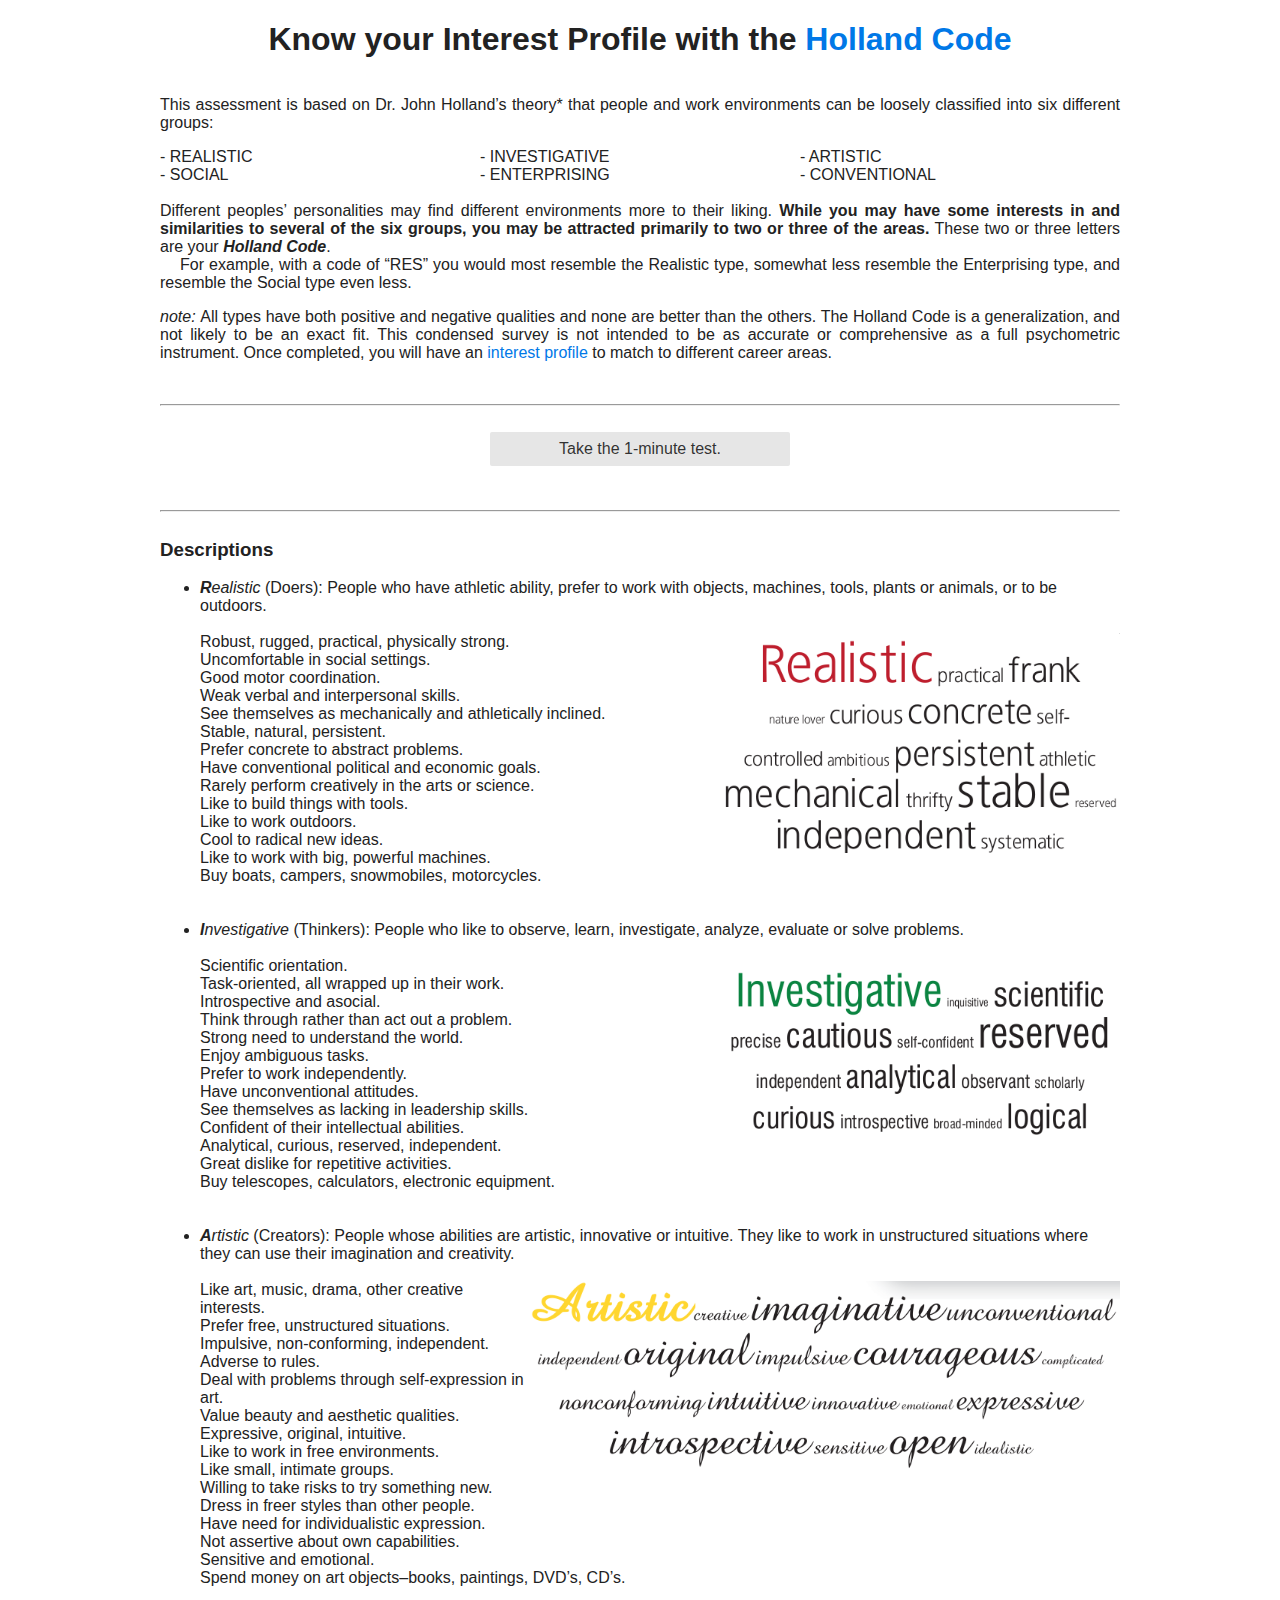
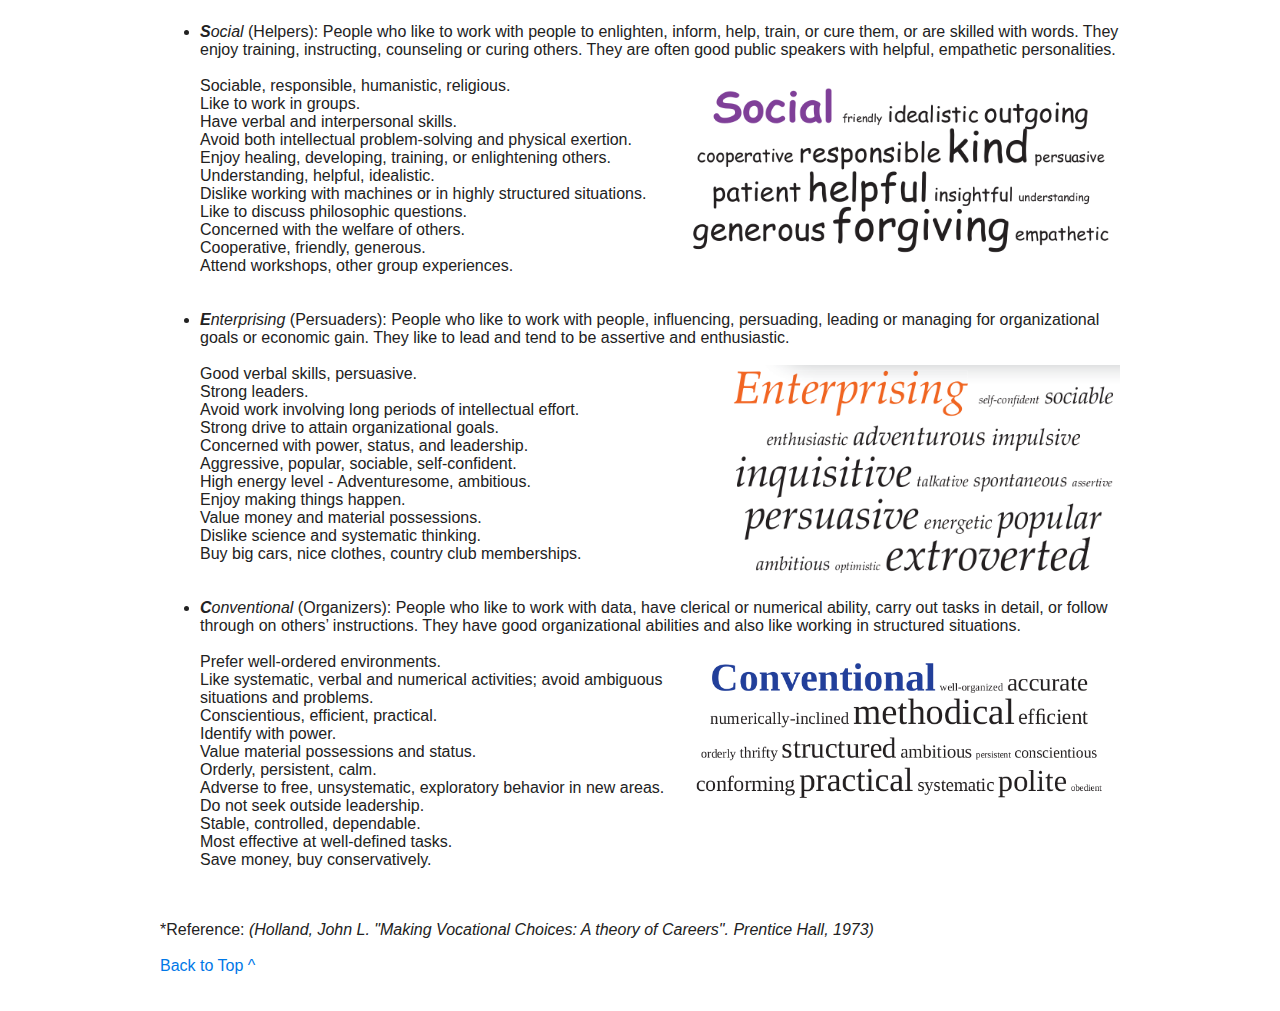
<file: APP_Final/index.html>
<!doctype html>
<html>
<head>
	<title>Interest Profile Test</title>
	<link rel="stylesheet" href="pure-min.css">
	<meta name="viewport" content="width=device-width, initial-scale=1">
	    <meta name="keywords" content="Interest Profile Holland Code Career Occupational Interest ">
	    <meta name="description" content="Know your Interest Profile with the Holland Code, by just taking a short 1-minute test.">
	    <meta name="author" content="dev">
	<meta charset="utf-8">
	<link rel="stylesheet" href="main.css">
	<script src="main.js"></script>
</head>
<body>
	<div class="pure-g">
		<div class="pure-u-3-24"></div>
		<div class="pure-u-18-24">
			<h1>Know your Interest Profile with the <span style="color: #0078e7"> Holland Code</span></h1>
		</div>
	</div>

	<div id="about" class="pure-g">
		<div class="pure-u-3-24"></div>
		<div class="pure-u-18-24">
		<p>			
			This assessment is based on Dr. John Holland’s theory* that people and work environments can be loosely classified into six different groups: 
			<div class="pure-g">
				<div class="pure-u-8-24">- REALISTIC<br>- SOCIAL</div>
				<div class="pure-u-8-24">- INVESTIGATIVE<br>- ENTERPRISING</div>
				<div class="pure-u-8-24">- ARTISTIC<br>- CONVENTIONAL</div>
			</div>
			 <br>Different peoples’ personalities may find different environments more to their liking. <strong>While you may have some interests in and similarities to several of the six groups, you may be attracted primarily to two or three of the areas.</strong> These two or three letters are your <strong><em>Holland Code</em></strong>.<br>
			&nbsp;&nbsp;&nbsp;&nbsp;For example, with a code of “RES” you would most resemble the Realistic type, somewhat less resemble the Enterprising type, and resemble the Social type even less.</p>
			<p><em>note: </em>All types have both positive and negative qualities and none are better than the others. The Holland Code is a generalization, and not likely to be an exact fit. This condensed survey is not intended to be as accurate or comprehensive as a full psychometric instrument. Once completed, you will have an <span style="color:#0078e7">interest profile</span> to match to different career areas.</p>
		<br><hr>
		</div>
	</div>
	<div id="test" class="pure-g">
	    <div class="pure-u-3-24"></div>
	    <div class="pure-u-18-24">
		<br>
		<a href="testonly.html" id="testbtn" class="pure-button">Take the 1-minute test.</a>	    	
		<br><br>
    	  	<hr>
	    </div>
	</div>

	<div class="pure-g">
	    <div class="pure-u-3-24"></div>
	    <div class="pure-u-18-24">
	    	<h3>Descriptions</h3>
	    	
		<ul>
			<li><em><strong>R</strong>ealistic</em> (Doers): People who have athletic ability, prefer to work with objects, machines, tools, plants or animals, or to be outdoors.<br><br>		
					<img src="images/hr.png">
			Robust, rugged, practical, physically strong.<br>
			Uncomfortable in social settings.<br>
				Good motor coordination.<br>
				Weak verbal and interpersonal skills.<br>
				See themselves as mechanically and athletically inclined.<br>
				Stable, natural, persistent.<br>
				Prefer concrete to abstract problems.<br>
				Have conventional political and economic goals.<br>
				Rarely perform creatively in the arts or science.<br>
				Like to build things with tools.<br>
				Like to work outdoors.<br>
				Cool to radical new ideas.<br>
				Like to work with big, powerful machines.<br>
				Buy boats, campers, snowmobiles, motorcycles.<br>
				<br><br>
			</li>
			<li><em><strong>I</strong>nvestigative</em> (Thinkers):  People who like to observe, learn, investigate, analyze, evaluate or solve problems.<br><br>
					<img src="images/hi.png">

				Scientific orientation.<br>
				Task-oriented, all wrapped up in their work.<br>
				Introspective and asocial.<br>
				Think through rather than act out a problem.<br>
				Strong need to understand the world.<br>
				Enjoy ambiguous tasks.<br>
				Prefer to work independently.<br>
				Have unconventional attitudes.<br>
				See themselves as lacking in leadership skills.<br>
				Confident of their intellectual abilities.<br>
				Analytical, curious, reserved, independent.<br>
				Great dislike for repetitive activities.<br>
				Buy telescopes, calculators, electronic equipment.<br>
				<br><br>
			</li>
			<li><em><strong>A</strong>rtistic</em> (Creators):  People whose abilities are artistic,
				innovative or intuitive. They like to work in unstructured situations where they can use their imagination and creativity.<br><br>
					<img id="aimg" src="images/ha.png">

				Like art, music, drama, other creative interests.<br>
				Prefer free, unstructured situations.<br>
				Impulsive, non-conforming, independent.<br>
				Adverse to rules.<br>
				Deal with problems through self-expression in art.<br>
				Value beauty and aesthetic qualities.<br>
				Expressive, original, intuitive.<br>
				Like to work in free environments.<br>
				Like small, intimate groups.<br>
				Willing to take risks to try something new.<br>
				Dress in freer styles than other people.<br>
				Have need for individualistic expression.<br>
				Not assertive about own capabilities.<br>
				Sensitive and emotional.<br>
				Spend money on art objects–books, paintings, DVD’s, CD’s.<br>
				<br><br>
			</li>
			<li><em><strong>S</strong>ocial</em> (Helpers):  People who like to work with people to
				enlighten, inform, help, train, or cure them, or are skilled with words. They enjoy training, instructing, counseling or curing others. They are often good public speakers with helpful, empathetic personalities.<br><br>
					<img id="simg" src="images/hs.png">

				Sociable, responsible, humanistic, religious.<br>
				Like to work in groups.<br>
				Have verbal and interpersonal skills.<br>
				Avoid both intellectual problem-solving and physical exertion.<br>
				Enjoy healing, developing, training, or enlightening others.<br>
				Understanding, helpful, idealistic.<br>
				Dislike working with machines or in highly structured situations.<br>
				Like to discuss philosophic questions.<br>
				Concerned with the welfare of others.<br>
				Cooperative, friendly, generous.<br>
				Attend workshops, other group experiences.<br>
				<br><br>
			</li>
			<li><em><strong>E</strong>nterprising</em> (Persuaders): People who like to work with people, influencing, persuading, leading or managing for organizational goals or 		economic gain. They like to lead and tend to be assertive and enthusiastic.<br><br>
					<img src="images/he.png">

				Good verbal skills, persuasive.<br>
				Strong leaders.<br>
				Avoid work involving long periods of intellectual effort.<br>
				Strong drive to attain organizational goals.<br>
				Concerned with power, status, and leadership.<br>
				Aggressive, popular, sociable, self-confident.<br>
				High energy level - Adventuresome, ambitious.<br>
				Enjoy making things happen.<br>
				Value money and material possessions.<br>
				Dislike science and systematic thinking.<br>
				Buy big cars, nice clothes, country club memberships.<br>
				<br><br>
			</li>
			
			<li><em><strong>C</strong>onventional</em> (Organizers):  People who like to work with data, have clerical or numerical ability, carry out tasks in detail, or follow through on others’ instructions. They have good organizational abilities and also like working in structured situations.<br><br>
					<img id="cimg" src="images/hc.png">

				Prefer well-ordered environments.<br>
				Like systematic, verbal and numerical activities; avoid ambiguous situations and problems.<br>
				Conscientious, efficient, practical.<br>
				Identify with power.<br>
				Value material possessions and status.<br>
				Orderly, persistent, calm.<br>
				Adverse to free, unsystematic, exploratory behavior in new areas.<br>
				Do not seek outside leadership.<br>
				Stable, controlled, dependable.<br>
				Most effective at well-defined tasks.<br>
				Save money, buy conservatively.<br>
				<br><br>
			</li>
		</ul>
	    	*Reference: <cite>(Holland, John L. "Making Vocational Choices: A theory of Careers". Prentice Hall, 1973)</cite> 
		<br><br><a href="">Back to Top ^</a>	    	
		<br><br><br>
	    </div>
	</div>
</body>
</html>
</file>
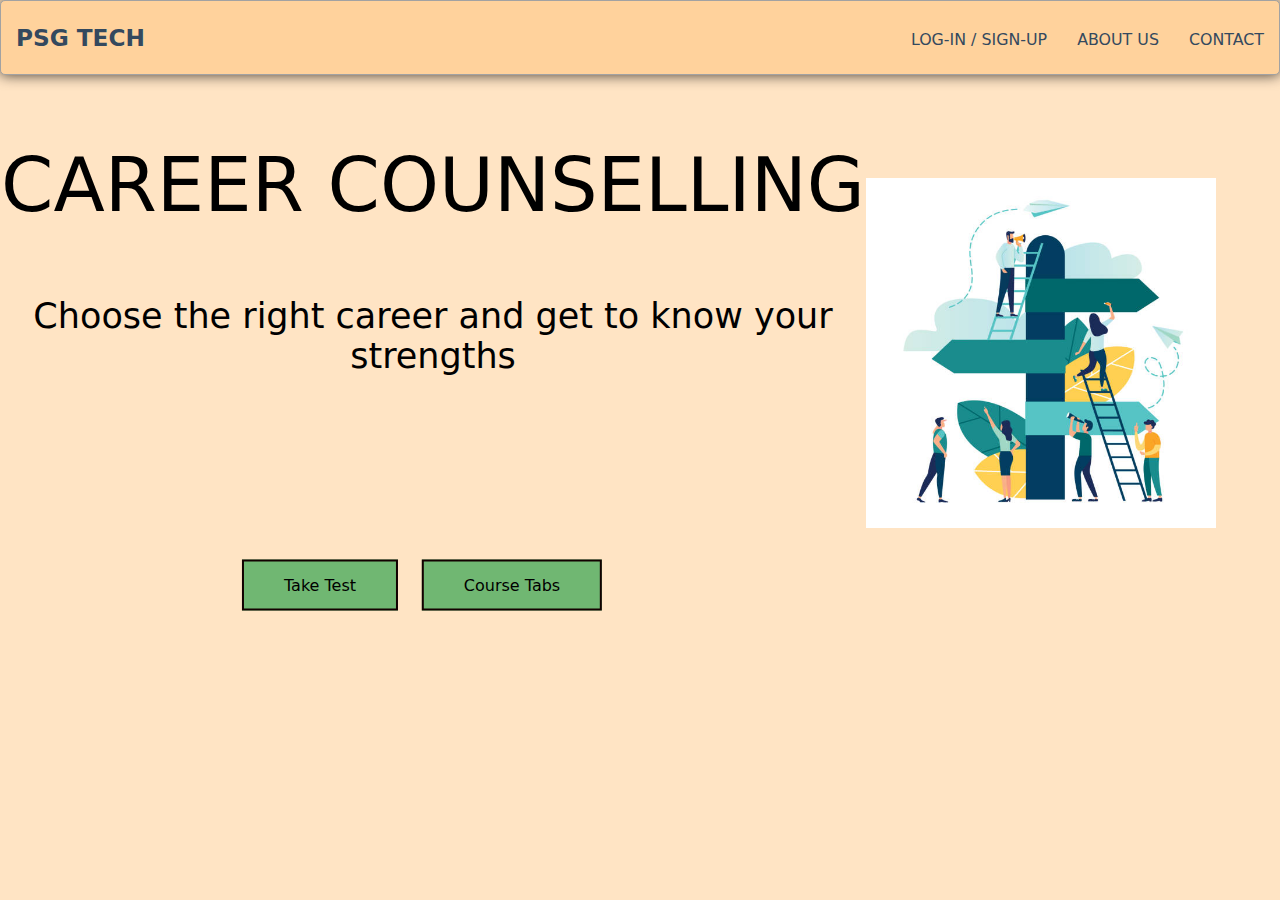
<file: APP_Final/app.html>
<!DOCTYPE html>
<html lang="en">
  <head>
    <meta charset="UTF-8" />
    <meta http-equiv="X-UA-Compatible" content="IE=edge" />
    <meta name="viewport" content="width=device-width, initial-scale=1.0" />
    <title>Online Career Counselling</title>
    <link rel="stylesheet" href="app.css" />
  </head>
  <body>
    <header class="header">
      <h1 class="logo"><a href="#">PSG Tech</a></h1>
      <ul class="main-nav">
        <li><a href="login.html">Log-in / Sign-Up</a></li>
        <li><a href="#">About us</a></li>
        <li><a href="#">Contact</a></li>
      </ul>
    </header>
    <img src="final.jpg" alt="career counselling" class="pic" />
    <h1 class="title">Career Counselling</h1>
    <p class="body">Choose the right career and get to know your strengths</p>
    <a href="test.html" target="_blank">
      <button type="button" class="test">Take Test</button>
    </a>
    <a href="course.html" target="_blank">
      <button type="button" class="course">Course Tabs</button>
    </a>
  </body>
</html>
</file>
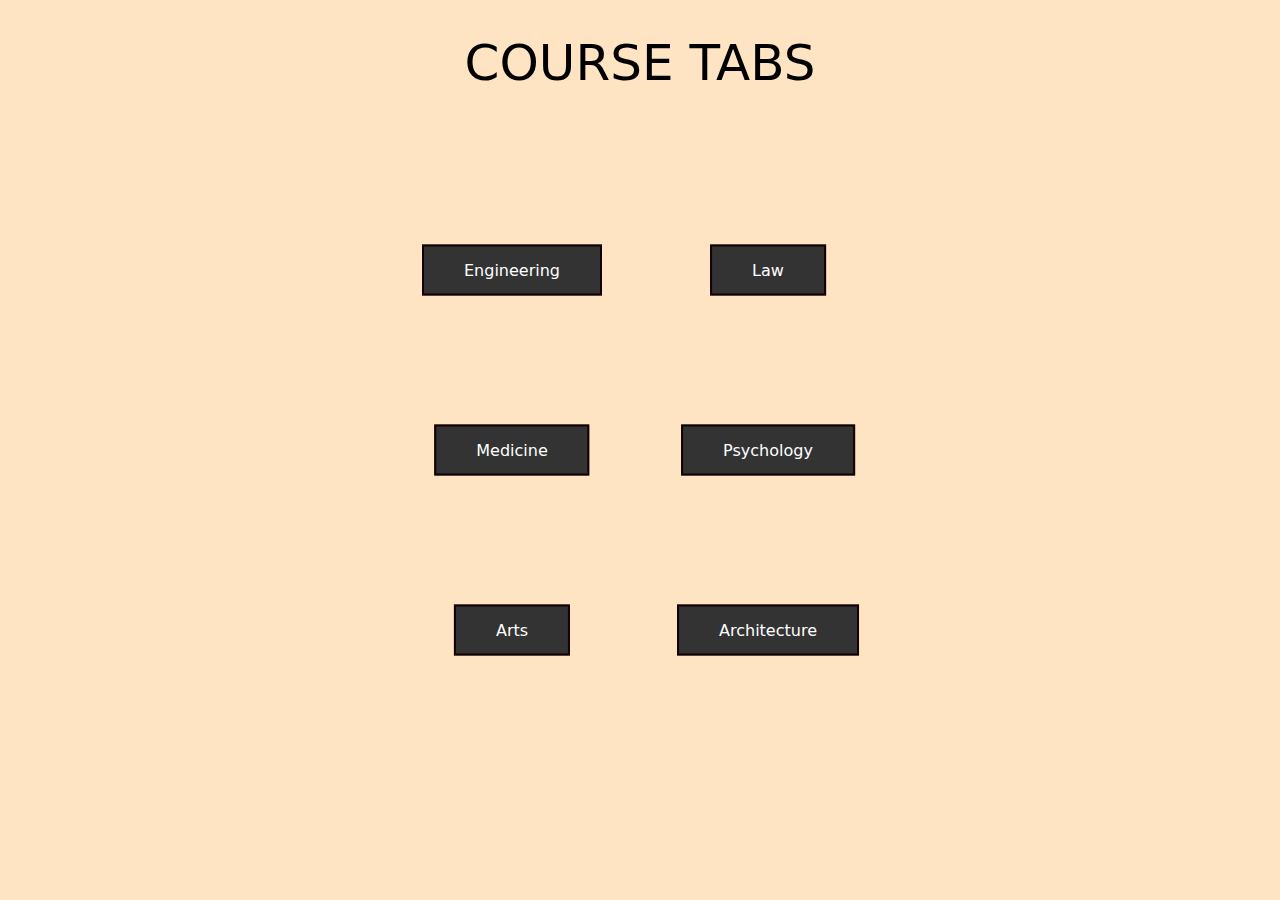
<file: APP_Final/course.html>
<!DOCTYPE html>
<html lang="en">
  <head>
    <meta charset="UTF-8" />
    <meta http-equiv="X-UA-Compatible" content="IE=edge" />
    <meta name="viewport" content="width=device-width, initial-scale=1.0" />
    <title>Online Career Counselling</title>
    <link rel="stylesheet" href="course.css" />
  </head>
  <body>
    <h1 class="tabs">Course Tabs</h1>
    <a href="engineering.html" target="_blank">
        <button type="button" class="engin">Engineering</button> 
    </a>
    <button type="button" class="med">Medicine</button>
    <button type="button" class="arts">Arts</button>
    <button type="button" class="law">Law</button>
    <button type="button" class="psycho">Psychology</button>
    <button type="button" class="archi">Architecture</button>
  </body>
  </html>
</file>
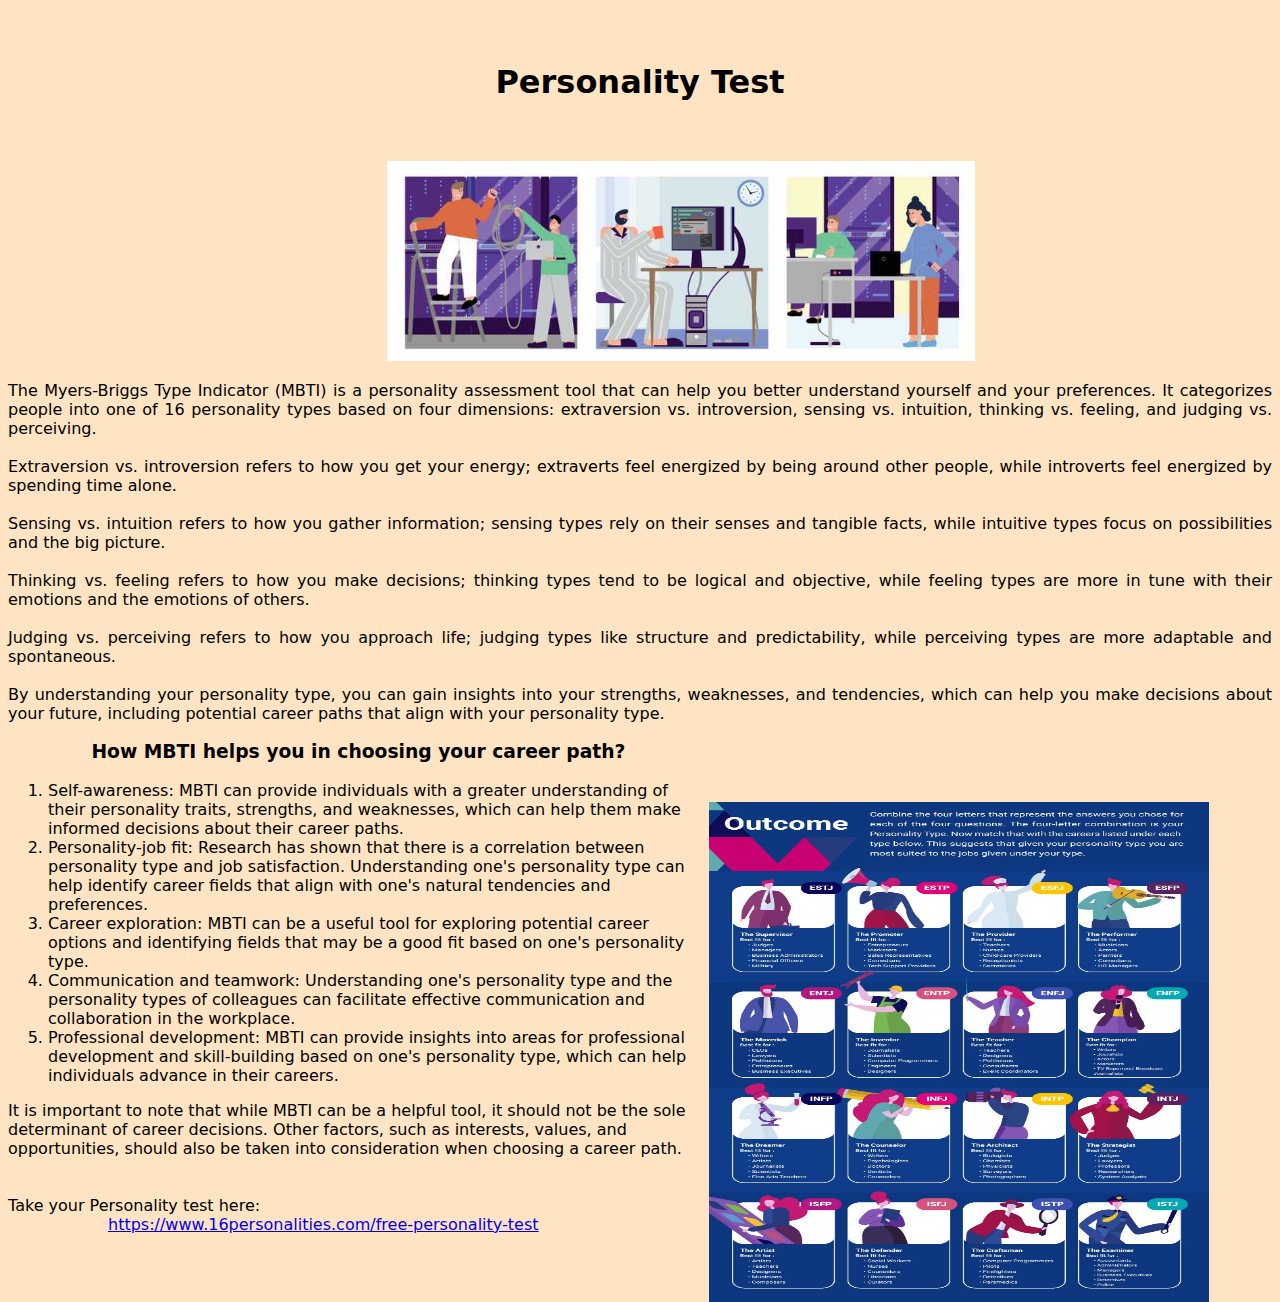
<file: APP_Final/personality_test.html>
<!DOCTYPE html>
<html lang="en">
  <head>
    <meta charset="UTF-8" />
    <meta http-equiv="X-UA-Compatible" content="IE=edge" />
    <meta name="viewport" content="width=device-width, initial-scale=1.0" />
    <title>Online Career Counselling</title>
    <link rel="stylesheet" href="personality_test.css" />
  </head>
  <body>    

    <div style="text-align: center;margin-top: 5%;">
    <h1>Personality Test</h1>
    </div>
    <img src="personality_2.jpeg" alt="video" class="pic1" />
    <div style="margin: left 60px;color:#000;text-align:justify;font-size:100%">
        <p>The Myers-Briggs Type Indicator (MBTI) is a personality assessment tool that can help you better understand yourself and your preferences. It categorizes people into one of 16 personality types based on four dimensions: extraversion vs. introversion, sensing vs. intuition, thinking vs. feeling, and judging vs. perceiving.
            <br><br>Extraversion vs. introversion refers to how you get your energy; extraverts feel energized by being around other people, while introverts feel energized by spending time alone. 
            <br><br>Sensing vs. intuition refers to how you gather information; sensing types rely on their senses and tangible facts, while intuitive types focus on possibilities and the big picture.
            <br><br>Thinking vs. feeling refers to how you make decisions; thinking types tend to be logical and objective, while feeling types are more in tune with their emotions and the emotions of others. 
            <br><br>Judging vs. perceiving refers to how you approach life; judging types like structure and predictability, while perceiving types are more adaptable and spontaneous.
            <br><br>By understanding your personality type, you can gain insights into your strengths, weaknesses, and tendencies, which can help you make decisions about your future, including potential career paths that align with your personality type.<br>
        </p>
    </div>
    <img src="personality_1.jpeg" alt="video" class="pic" >

    <div style="text-align: center;"><h3>How MBTI helps you in choosing your career path?</h3>
    </div>

    <div>
        <ol>
            <li>Self-awareness: MBTI can provide individuals with a greater understanding of their personality traits, strengths, and weaknesses, which can help them make informed decisions about their career paths.</li>
            <li>Personality-job fit: Research has shown that there is a correlation between personality type and job satisfaction. Understanding one's personality type can help identify career fields that align with one's natural tendencies and preferences.
            </li>
            <li>Career exploration: MBTI can be a useful tool for exploring potential career options and identifying fields that may be a good fit based on one's personality type.
            </li>
            <li>Communication and teamwork: Understanding one's personality type and the personality types of colleagues can facilitate effective communication and collaboration in the workplace.</li>
            <li>Professional development: MBTI can provide insights into areas for professional development and skill-building based on one's personality type, which can help individuals advance in their careers.
            </li>
        </ol>
        It is important to note that while MBTI can be a helpful tool, it should not be the sole determinant of career decisions. Other factors, such as interests, values, and opportunities, should also be taken into consideration when choosing a career path.<br><br><br>
    </div>

    <div style="margin: left 60px;color:#000;text-align:left;font-size:100%; font-weight: 500;">Take your Personality test here:</div>
    <div style="color:blue;text-decoration: underline;text-align: left; margin-left:100px;">
        <a href=https://www.16personalities.com/free-personality-test target="_blank">https://www.16personalities.com/free-personality-test</a><br><br>
</div>
  </body>
  </html>
</file>
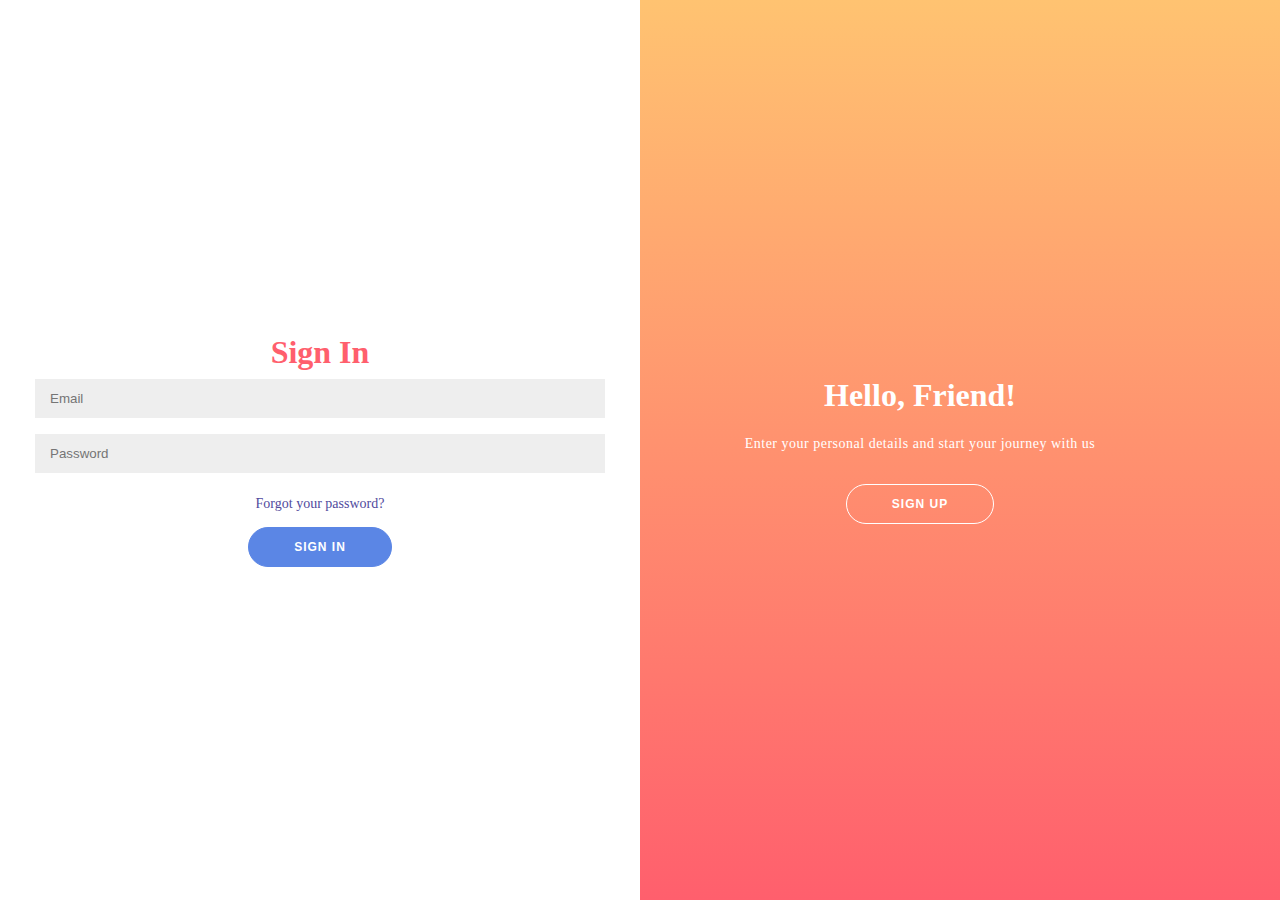
<file: APP_Final/signup.html>
<!DOCTYPE html>
<html lang="en">
  <style>
    h1 {
      color: #ff5f6d;
      font-weight: bold;
      margin: 0;
    }

    p {
      font-size: 14px;
      font-weight: 100;
      line-height: 20px;
      letter-spacing: 0.5px;
      margin: 20px 0 30px;
    }

    span {
      font-size: 12px;
    }

    a {
      color: #514a9d;
      font-size: 14px;
      text-decoration: none;
      margin: 15px 0;
    }

    button {
      border-radius: 20px;
      border: 1px solid #5b86e5;
      background-color: #5b86e5;
      color: #ffffff;
      font-size: 12px;
      font-weight: bold;
      padding: 12px 45px;
      letter-spacing: 1px;
      text-transform: uppercase;
      transition: transform 80ms ease-in;
    }

    button:active {
      transform: scale(0.95);
    }

    button:focus {
      outline: none;
    }

    button.ghost {
      background-color: transparent;
      border-color: #ffffff;
    }

    form {
      background-color: #ffffff;
      display: flex;
      align-items: center;
      justify-content: center;
      flex-direction: column;
      padding: 0 50px;
      height: 100%;
      text-align: center;
    }

    input {
      background-color: #eee;
      border: none;
      padding: 12px 15px;
      margin: 8px 0;
      width: 100%;
    }

    .social-container {
      margin: 20px 0;
    }

    .social-container a {
      border: 1px solid #dddddd;
      border-radius: 50%;
      display: inline-flex;
      justify-content: center;
      align-items: center;
      margin: 0 5px;
      height: 40px;
      width: 40px;
      color: #000;
    }
    .container {
      background-color: #ffffff;
      border-radius: 1px;
      box-shadow: 0 14px 28px rgba(0, 0, 0, 0.25),
        0 10px 10px rgba(0, 0, 0, 0.22);
      position: center;
      overflow: hidden;
      width: 768px;
      max-width: 100%;
      min-height: 480px;

      margin-top: 30px;
    }
    .form-container {
      position: absolute;
      top: 0;
      height: 100%;
      transition: all 0.6s ease-in-out;
    }

    .sign-in-container {
      left: 0;
      width: 50%;
      z-index: 2;
    }

    .sign-up-container {
      left: 0;
      width: 50%;
      opacity: 0;
      z-index: 1;
    }

    .container.right-panel-active .sign-in-container {
      transform: translateX(100%);
    }

    .container.right-panel-active .sign-up-container {
      transform: translateX(100%);
      opacity: 1;
      z-index: 5;
      animation: show 0.6s;
    }

    @keyframes show {
      0%,
      49.99% {
        opacity: 0;
        z-index: 1;
      }

      50%,
      100% {
        opacity: 1;
        z-index: 5;
      }
    }
    .overlay-container {
      position: absolute;
      top: 0;
      left: 50%;
      width: 50%;
      height: 100%;
      overflow: hidden;
      transition: transform 0.6s ease-in-out;
      z-index: 100;
    }

    .container.right-panel-active .overlay-container {
      transform: translateX(-100%);
    }

    .overlay {
      background: #24c6dc; /* fallback for old browsers */
      background: -webkit-linear-gradient(
        to top,
        #ff5f6d,
        #ffc371
      ); /* Chrome 10-25, Safari 5.1-6 */
      background: linear-gradient(
        to top,
        #ff5f6d,
        #ffc371
      ); /* W3C, IE 10+/ Edge, Firefox 16+, Chrome 26+, Opera 12+, Safari 7+ */
      background-repeat: no-repeat;
      background-size: cover;
      background-position: 0 0;
      color: #ffffff;
      position: relative;
      left: -100%;
      height: 100%;
      width: 200%;
      transform: translateX(0);
      transition: transform 0.6s ease-in-out;
    }

    .container.right-panel-active .overlay {
      transform: translateX(50%);
    }

    .overlay-panel {
      position: absolute;
      display: flex;
      align-items: center;
      justify-content: center;
      flex-direction: column;
      padding: 0 40px;
      text-align: center;
      top: 0;
      height: 100%;
      width: 50%;
      transform: translateX(0);
      transition: transform 0.6s ease-in-out;
    }

    .overlay-panel h1 {
      color: white;
    }
    .overlay-left {
      transform: translateX(-20%);
    }

    .container.right-panel-active .overlay-left {
      transform: translateX(0);
    }

    .overlay-right {
      right: 0;
      transform: translateX(0);
    }

    .container.right-panel-active .overlay-right {
      transform: translateX(20%);
    }

    #info {
      margin-top: 1rem;
      text-align: center;
    }
  </style>
  <head>
    <title>Sliding SignUp/SignIn</title>
  </head>

  <body>
    <div class="container" id="container">
      <div class="form-container sign-up-container">
        <form action="#">
          <h1>Sign Up</h1>
    
          <input type="text" placeholder="Name" />
          <input type="email" placeholder="Email" />
          <input type="password" placeholder="Password" />
          <button>Sign Up</button>
        </form>
      </div>
      <div class="form-container sign-in-container">
        <form action="#">
          <h1>Sign In</h1>
       
          <input type="email" placeholder="Email" />
          <input type="password" placeholder="Password" />
          <a href="#">Forgot your password?</a>
          <button>Sign In</button>
        </form>
      </div>
      <div class="overlay-container">
        <div class="overlay">
          <div class="overlay-panel overlay-left">
            <h1>Welcome Back!</h1>
            <p>
              To stay connected with us please login with your personal info
            </p>
            <button class="ghost" id="SignIn">Sign In</button>
          </div>
          <div class="overlay-panel overlay-right">
            <h1>Hello, Friend!</h1>
            <p>Enter your personal details and start your journey with us</p>
            <button class="ghost" id="SignUp">Sign Up</button>
          </div>
        </div>
      </div>
    </div>
  </body>
  <script>
    
    const SignUpButton = document.getElementById("SignUp");
    const SignInButton = document.getElementById("SignIn");
    const container = document.getElementById("container");

    SignUpButton.addEventListener("click", () => {
      container.classList.add("right-panel-active");
    });

    SignInButton.addEventListener("click", () => {
      container.classList.remove("right-panel-active");
    });
  </script>
</html>
</file>
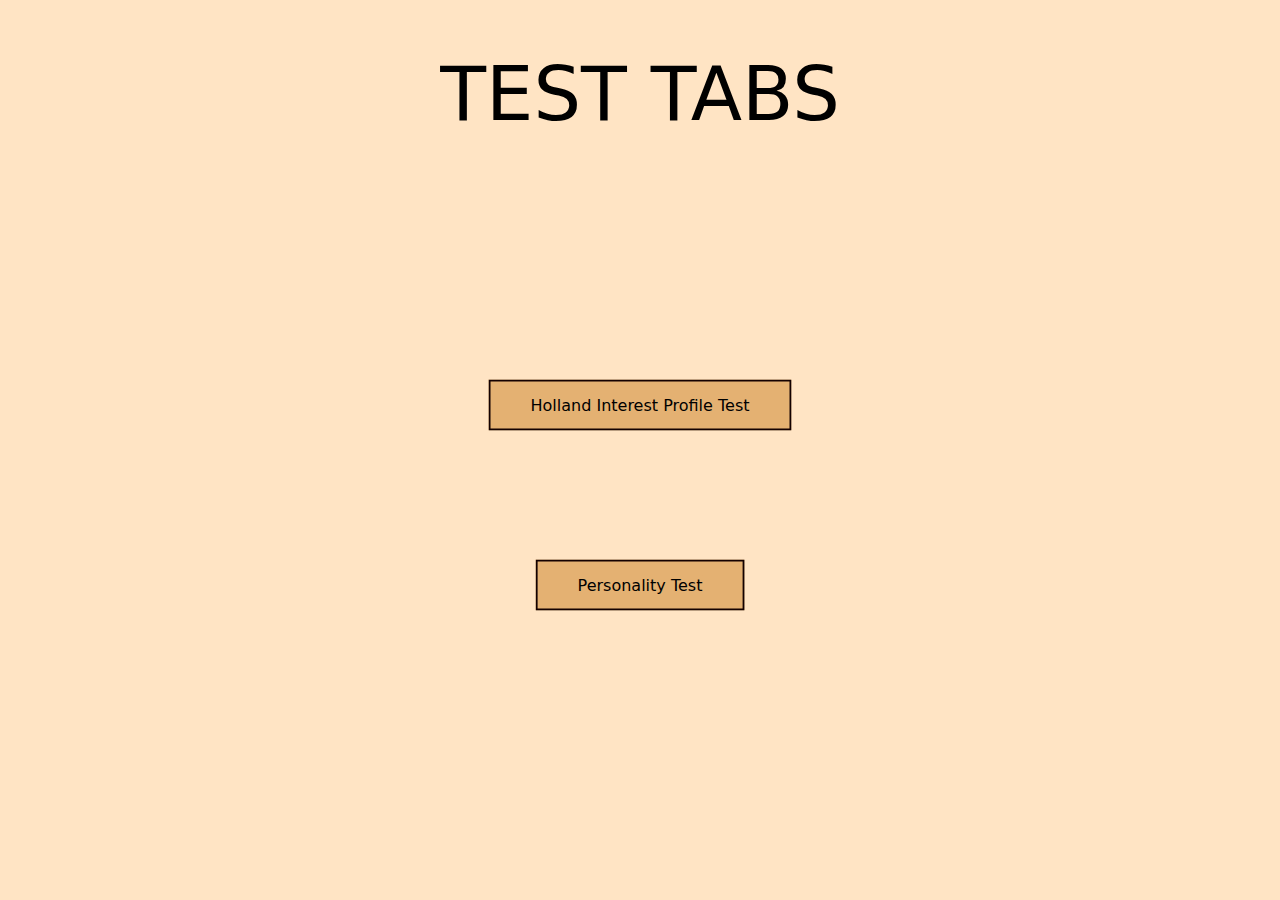
<file: APP_Final/test.html>
<!DOCTYPE html>
<html lang="en">
  <head>
    <meta charset="UTF-8" />
    <meta http-equiv="X-UA-Compatible" content="IE=edge" />
    <meta name="viewport" content="width=device-width, initial-scale=1.0" />
    <title>Online Career Counselling</title>
    <link rel="stylesheet" href="test.css" />
  </head>
  <body>
    <h1 class="tabs">Test Tabs</h1>
    <button type="button" class="pers" ><a href="personality_test.html" style="color:black;background-color:rgb(228, 177, 114);text-decoration-line: none;">Personality Test</a></button> 
    <button type="button" class="apt"><a href="index.html" style="color:black;background-color:rgb(228, 177, 114);text-decoration-line: none;">Holland Interest Profile Test</a></button>
  </body>
  </html>
</file>
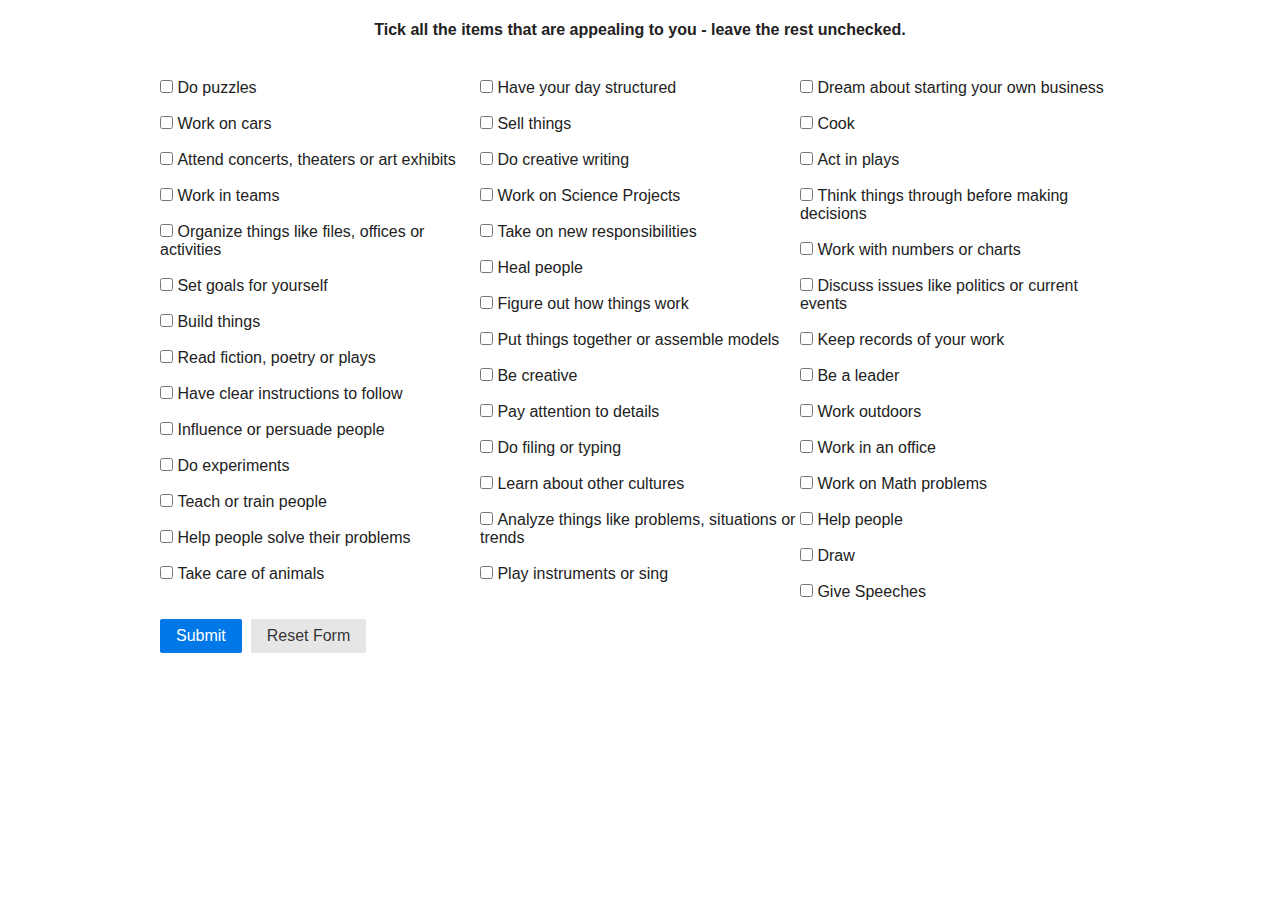
<file: APP_Final/testonly.html>
<!doctype html>
<html>
<head>
	<title>Interest Profile Test</title>
	<link rel="stylesheet" href="pure-min.css">
	<meta name="viewport" content="width=device-width, initial-scale=1">
	<meta charset="utf-8">
	<link rel="stylesheet" href="main.css">
	<script src="main.js"></script>
</head>
<body>
	<div class="pure-g">
	    <div class="pure-u-3-24"></div>
	    <div class="pure-u-18-24">
	    	<h4>Tick all the items that are appealing to you - leave the rest unchecked.</h4><br>
	    	<form id="mainForm">
	    		<div class="pure-g">
	    			<div class="pure-u-8-24">  <!-- first column -->
			    		<label><input class="i" type="checkbox">&nbsp;Do puzzles</label><br><br>
			    		<label><input class="r" type="checkbox">&nbsp;Work on cars</label><br><br>
			    		<label><input class="a" type="checkbox">&nbsp;Attend concerts, theaters or art exhibits</label><br><br>
			    		<label><input class="s" type="checkbox">&nbsp;Work in teams</label><br><br>
			    		<label><input class="c" type="checkbox">&nbsp;Organize things like files, offices or activities</label><br><br>
			    		<label><input class="e" type="checkbox">&nbsp;Set goals for yourself</label><br><br>
			    		<label><input class="r" type="checkbox">&nbsp;Build things</label><br><br>
			    		<label><input class="a" type="checkbox">&nbsp;Read fiction, poetry or plays</label><br><br>
			    		<label><input class="c" type="checkbox">&nbsp;Have clear instructions to follow</label><br><br>
			    		<label><input class="e" type="checkbox">&nbsp;Influence or persuade people</label><br><br>
			    		<label><input class="i" type="checkbox">&nbsp;Do experiments</label><br><br>
			    		<label><input class="s" type="checkbox">&nbsp;Teach or train people</label><br><br>
			    		<label><input class="s" type="checkbox">&nbsp;Help people solve their problems</label><br><br>
			    		<label><input class="r" type="checkbox">&nbsp;Take care of animals</label><br><br>
	    			</div> 
	    			<div class="pure-u-8-24"> <!-- second column -->
			    		<label><input class="c" type="checkbox">&nbsp;Have your day structured</label><br><br>	    				
			    		<label><input class="e" type="checkbox">&nbsp;Sell things</label><br><br>
			    		<label><input class="a" type="checkbox">&nbsp;Do creative writing</label><br><br>
			    		<label><input class="i" type="checkbox">&nbsp;Work on Science Projects</label><br><br>
			    		<label><input class="e" type="checkbox">&nbsp;Take on new responsibilities</label><br><br>
			    		<label><input class="s" type="checkbox">&nbsp;Heal people</label><br><br>
			    		<label><input class="i" type="checkbox">&nbsp;Figure out how things work</label><br><br>
			    		<label><input class="r" type="checkbox">&nbsp;Put things together or assemble models</label><br><br>
			    		<label><input class="a" type="checkbox">&nbsp;Be creative</label><br><br>
			    		<label><input class="c" type="checkbox">&nbsp;Pay attention to details</label><br><br>
			    		<label><input class="c" type="checkbox">&nbsp;Do filing or typing</label><br><br>
			    		<label><input class="s" type="checkbox">&nbsp;Learn about other cultures</label><br><br>
			    		<label><input class="i" type="checkbox">&nbsp;Analyze things like problems, situations or trends</label><br><br>
			    		<label><input class="a" type="checkbox">&nbsp;Play instruments or sing</label><br><br>
	    			</div>
	    			<div class="pure-u-8-24"> <!-- third column -->	
			    		<label><input class="e" type="checkbox">&nbsp;Dream about starting your own business</label><br><br>    				
			    		<label><input class="r" type="checkbox">&nbsp;Cook</label><br><br>
			    		<label><input class="a" type="checkbox">&nbsp;Act in plays</label><br><br>
			    		<label><input class="r" type="checkbox">&nbsp;Think things through before making decisions</label><br><br>
			    		<label><input class="i" type="checkbox">&nbsp;Work with numbers or charts</label><br><br>
			    		<label><input class="s" type="checkbox">&nbsp;Discuss issues like politics or current events</label><br><br>
			    		<label><input class="c" type="checkbox">&nbsp;Keep records of your work</label><br><br>
			    		<label><input class="e" type="checkbox">&nbsp;Be a leader</label><br><br>
			    		<label><input class="r" type="checkbox">&nbsp;Work outdoors</label><br><br>
			    		<label><input class="c" type="checkbox">&nbsp;Work in an office</label><br><br>
			    		<label><input class="i" type="checkbox">&nbsp;Work on Math problems</label><br><br>
			    		<label><input class="s" type="checkbox">&nbsp;Help people</label><br><br>
			    		<label><input class="a" type="checkbox">&nbsp;Draw</label><br><br>
			    		<label><input class="e" type="checkbox">&nbsp;Give Speeches</label><br><br>
	    			</div>		    		
	    		</div>
	    		<button class="pure-button pure-button-primary" onclick="return check()">Submit</button>&nbsp;&nbsp;<button class="pure-button" onclick="resetForm();">Reset Form</button>
	    	</form><br>
	</div>

</body>
</html>
</file>
<file: APP_Final/main.css>
label:hover, a, a:hover, a:focus{
	color: #0078e7;
	text-decoration: none;
}
body, h1{
	color: #222222;
}
h1, h4{
	text-align: center;
}
#about{
	text-align: justify;
}
img{
	float:right;
	margin: auto;
	display:block;
	height: auto;
	width: 25em;
}
#testbtn{
	display: block;
	margin: auto;
	width: 300px;
}
#aimg{
	width: 37em;
}
#simg, #cimg{
	width: 27em;
}
</file>
<file: APP_Final/app.css>
*{
    font-family: inter, -apple-system, system-ui, -apple-system, BlinkMacSystemFont, 'Segoe UI', Roboto, Oxygen, Ubuntu, Cantarell, 'Open Sans', 'Helvetica Neue', sans-serif,'Gill Sans', 'Gill Sans MT', Calibri, 'Trebuchet MS', sans-serif;
    background-color: #ffe4c4;
}
.pic{
    width: 350px;
    height: 350px;
    float:right;
    margin-top: 8%;
    margin-right: 5%;

     
}

.title{
    text-align:center;
    font-family: sans-serif bold;
    font-size: 75px;
    font-weight:450;
    color: black;
    text-transform: uppercase;
    
    
}

.body{
    text-align:center;
    font-family: sans-serif bold;
    font-size: 35px;
    font-weight:200;
    color: black; 
    line-height: 30pt;
       
}

.test{
    display: flex;
    align-items:flex-end;
    position:absolute;
    top:65%;
    left:25%;
    -ms-transform:translate(-50%,-50%);
    transform:translate(-50%,-50%);
    cursor: pointer;
    padding: 14px 40px;
    border: 2px solid #130000;
    font-size: 16px;
    color: black;
    background-color: #70b772;
    transition: .3s ease;
}
.course{
    
        display: flex;
        align-items:flex-end;
        position:absolute;
        top:65%;
        left:40%;
        -ms-transform:translate(-50%,-50%);
        transform:translate(-50%,-50%);
        cursor: pointer;
        padding: 14px 40px;
        border: 2px solid #130000;
        font-size: 16px;
        color: black;
        background-color: #70b772;
        transition: .3s ease;
}


* {
	box-sizing: border-box;
}
body {
	font-family: 'Montserrat', sans-serif;
	line-height: 1.6;
	margin: 0;
	min-height: 100vh;
}
ul {
  margin: 0;
  padding: 0;
  list-style: none;
}


h2,
h3,
a {
	color: #34495e;

}

a {
    background:#ffd29c;
	text-decoration: none;

}



.logo {
	margin: 0;
	font-size: 1.45em;
}

.main-nav {
	margin-top: 5px;

}
.logo a,
.main-nav a {
	padding: 10px 15px;
	text-transform: uppercase;
	text-align: center;
	display: block;
}

.main-nav a {
	color: #34495e;
	font-size: .99em;
}

.main-nav a:hover {
	color: #718daa;
}



.header {
	padding-top: .5em;
	padding-bottom: .5em;
	border: 1px solid #a2a2a2;
	background-color: #ffd29c;
	-webkit-box-shadow: 0px 0px 14px 0px rgba(0,0,0,0.75);
	-moz-box-shadow: 0px 0px 14px 0px rgba(0,0,0,0.75);
	box-shadow: 0px 0px 14px 0px rgba(0,0,0,0.75);
	-webkit-border-radius: 5px;
	-moz-border-radius: 5px;
	border-radius: 5px;
}


/* ================================= 
  Media Queries
==================================== */




@media (min-width: 769px) {
	.header,
	.main-nav {
		display: flex;
    }
	.header {
		flex-direction: column;
		align-items: center;
    	
	}

}

@media (min-width: 1025px) {
	.header {
		flex-direction: row;
		justify-content: space-between;
	}

}
</file>
<file: APP_Final/course.css>
*{
    font-family: inter, -apple-system, system-ui, -apple-system, BlinkMacSystemFont, 'Segoe UI', Roboto, Oxygen, Ubuntu, Cantarell, 'Open Sans', 'Helvetica Neue', sans-serif,'Gill Sans', 'Gill Sans MT', Calibri, 'Trebuchet MS', sans-serif;
    background-color: bisque;
}

.tabs{
    text-align:center;
    font-family: sans-serif bold;
    font-size: 50px;
    font-weight:450;
    color: black;
    text-transform: uppercase;
}
.engin{
    
    display: flex;
    align-items:flex-end;
    position:absolute;
    top:30%;
    left:40%;
    -ms-transform:translate(-50%,-50%);
    transform:translate(-50%,-50%);
    cursor: pointer;
    padding: 14px 40px;
    border: 2px solid #130000;
    font-size: 16px;
    color: white;
    background-color: #333;
    transition: .3s ease;
}

.med{
    
    display: flex;
    align-items:flex-end;
    position:absolute;
    top:50%;
    left:40%;
    -ms-transform:translate(-50%,-50%);
    transform:translate(-50%,-50%);
    cursor: pointer;
    padding: 14px 40px;
    border: 2px solid #130000;
    font-size: 16px;
    color: white;
    background-color: #333;
    transition: .3s ease;
}

.arts{
    
    display: flex;
    align-items:flex-end;
    position:absolute;
    top:70%;
    left:40%;
    -ms-transform:translate(-50%,-50%);
    transform:translate(-50%,-50%);
    cursor: pointer;
    padding: 14px 40px;
    border: 2px solid #130000;
    font-size: 16px;
    color: white;
    background-color: #333;
    transition: .3s ease;
}

.law{
    
    display: flex;
    align-items:flex-end;
    position:absolute;
    top:30%;
    left:60%;
    -ms-transform:translate(-50%,-50%);
    transform:translate(-50%,-50%);
    cursor: pointer;
    padding: 14px 40px;
    border: 2px solid #130000;
    font-size: 16px;
    color: white;
    background-color: #333;
    transition: .3s ease;
}

.psycho{
    
    display: flex;
    align-items:flex-end;
    position:absolute;
    top:50%;
    left:60%;
    -ms-transform:translate(-50%,-50%);
    transform:translate(-50%,-50%);
    cursor: pointer;
    padding: 14px 40px;
    border: 2px solid #130000;
    font-size: 16px;
    color: white;
    background-color: #333;
    transition: .3s ease;
}

.archi{
    
    display: flex;
    align-items:flex-end;
    position:absolute;
    top:70%;
    left:60%;
    -ms-transform:translate(-50%,-50%);
    transform:translate(-50%,-50%);
    cursor: pointer;
    padding: 14px 40px;
    border: 2px solid #130000;
    font-size: 16px;
    color: white;
    background-color: #333;
    transition: .3s ease;
}
</file>
<file: APP_Final/personality_test.css>
*{
    font-family: inter, -apple-system, system-ui, -apple-system, BlinkMacSystemFont, 'Segoe UI', Roboto, Oxygen, Ubuntu, Cantarell, 'Open Sans', 'Helvetica Neue', sans-serif,'Gill Sans', 'Gill Sans MT', Calibri, 'Trebuchet MS', sans-serif;
    background-color: bisque;
}


.pic
{
  width: 500px;
  height: 500px;
  float:right;
  margin-top: 5%;
  margin-right: 5%;

}

.pic1
{
    height:200px;
    float:center;
    margin-top: 3%;
    margin-left: 30%;
}
</file>
<file: APP_Final/test.css>
*{
    font-family: inter, -apple-system, system-ui, -apple-system, BlinkMacSystemFont, 'Segoe UI', Roboto, Oxygen, Ubuntu, Cantarell, 'Open Sans', 'Helvetica Neue', sans-serif,'Gill Sans', 'Gill Sans MT', Calibri, 'Trebuchet MS', sans-serif;
    background-color: bisque;
}

.tabs{
    text-align:center;
    font-family: sans-serif bold;
    font-size: 75px;
    font-weight:450;
    color: black;
    text-transform: uppercase;
}


.apt{
    
    display: flex;
    align-items:flex-end;
    position:fixed;
    top:45%;
    left:50%;
    -ms-transform:translate(-50%,-50%);
    transform:translate(-50%,-50%);
    cursor: pointer;
    padding: 14px 40px;
    border: 2px solid #130000;
    font-size: 16px;
    color: black;
    background-color:  rgb(228, 177, 114);
    transition: .3s ease;
}

.pers{
    
    display: flex;
    align-items:flex-end;
    position:fixed;
    top:65%;
    left:50%;
    -ms-transform:translate(-50%,-50%);
    transform:translate(-50%,-50%);
    cursor: pointer;
    padding: 14px 40px;
    border: 2px solid #130000;
    font-size: 16px;
    color: black;
    background-color: rgb(228, 177, 114);
    transition: .3s ease;
}
</file>
